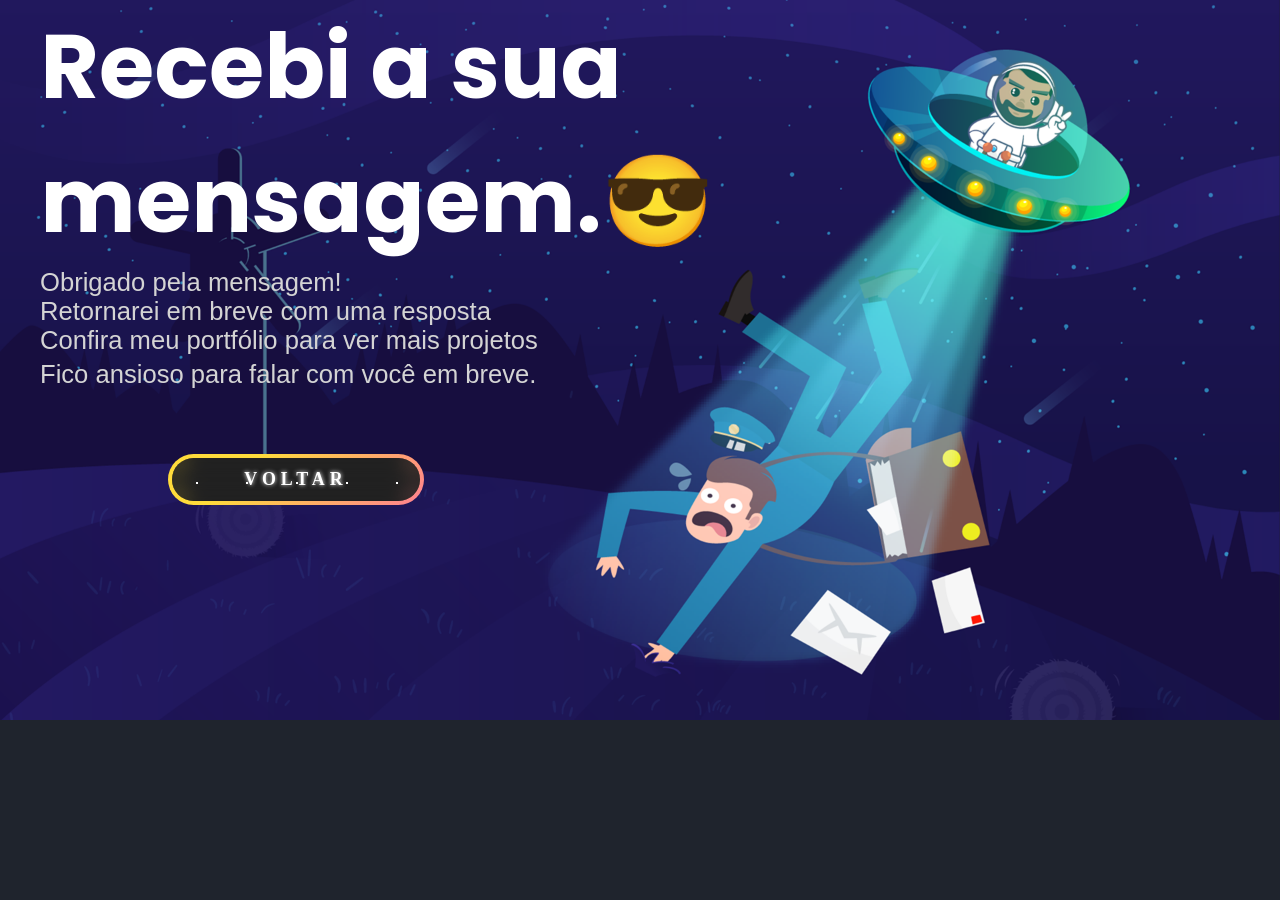
<file: obrigado.html>
<!DOCTYPE html>
<html class="thanksHtml" lang="pt-br">
<head>
    <meta charset="UTF-8">
    <meta http-equiv="X-UA-Compatible" content="IE=edge">
    <meta name="viewport" content="width=device-width, initial-scale=1.0">
    <link rel="shortcut icon" href="img/headd.ico" type="image/x-icon">
    <title>Obrigado</title> 
    <link rel="stylesheet" href="style.css">
</head>
<body class="thanksBody">
  <div class="container">
    <div class="text">
      <h1 class="thanksH1">Recebi a sua <br>mensagem.😎</h1>
      <p class="thanksP">
        Obrigado pela mensagem!<br>
        Retornarei em breve com uma resposta<br> 
        Confira meu portfólio para ver mais projetos<br>
        Fico ansioso para falar com você em breve.
      <a href="https://eudouglas.github.io/dougfolio/index.html"><button class="thanksBtn" type="button">
        <strong>VOLTAR</strong>
        <div id="container-stars">
          <div id="stars"></div>
        </div>
      
        <div id="glow">
          <div class="thanksCircle"></div>
          <div class="thanksCircle"></div>
        </button></a>
    </div>
  </div>
      <script src="main.js"></script>
</body>
</html>
</file>
<file: style.css>
@import url('https://fonts.googleapis.com/css2?family=Poppins:wght@300;400;500;600;700;800;900&display=swap');
*{
    margin: 0;
    padding: 0;
    box-sizing: border-box;
    text-decoration: none;
    border: none;
    outline: none;
    scroll-behavior: smooth;
    font-family: 'Poppins',sans-serif;
}

:root {
  --bg-color: #1f242d;
  --second-bg-color: #323946;
  --text-color: #fff;
  --main-color: #6225E6; 
}

html {
    font-size: 62.5%;
    overflow-x: hidden;
}


body{
  background-color: var(--bg-color);
  color: var(--text-color);
}

section {
    min-height: 100vh;
    padding: 10rem 9% 2rem;
}
.header {
    position: fixed;
    top: 0;
    left: 0;
    width: 100%;
    padding: 2rem 9%;
    background: var(--bg-color);
    display: flex;
    justify-content: space-between;
    align-items: center;
    z-index: 100;
}

.header.sticky {
  border-bottom: 1rem solid rgba(0, 0, 0, .2);
}

.header.home {
  background: none;
}

.logo {
    width:10%;
    margin: -1rem;
    cursor:default;
    cursor: pointer;
}

.navbar a {
    font-size: 1.7rem;
    color: var(--text-color);
    margin-left: 4rem;
    transition: .3s;
}

.navbar a:hover,
.navbar a.active {
    color: var(--main-color);
}

#menu-icon {
    font-size: 3.6rem;
    color: var(--text-color);
    display: none;
}
/* home section---------------------------------------------------*/
.home {
  background-image: url(img/banner-bg.png);
  background-size:cover;
  display: flex;
  justify-content: center;
  align-items: center;
}
    .home-img img {
      width: 30vw;
      animation: floatImage 4s ease-in-out infinite;
      position: relative;
    }

    @keyframes floatImage{
      0% {
        transform: translateY(0);
      }
      50% {
        transform: translateY(-2.4rem);
      }
      100% {
        transform: translateY(0);
      }
    }
  
  .liquid-shape {
    position: absolute;
    display: flex;
    top: -12px;
    left: 12rem;
    width: 30vw;
    z-index: -1;
   }
  .liquid-shape:nth-child(2){
    filter: blur(50px);
  }

  .home-content h3 {
    font-size: 3.2rem;
    font-weight: 700;
  }

  .home-content h1 {
    font-size: 5.6rem;
    font-weight: 700;
    line-height: 1.3;
  }

  .home-content p {
    font-size: 1.6rem;
  }

  .multiple-text {
    color: var(--text-color);
  }

  span {
    color:  var(--main-color);
  }
  .buttonDownload {
    display: flex;
    position: relative;
    padding: 10px 25px;
    background-color: var(--second-bg-color);
    color:var(--text-color);
    font-family: sans-serif;
    text-decoration: none;
    font-size:1.5rem;
    text-align: center;
    text-indent: 15px;
    border: none;
    margin-top: 3%;
   }
   
   .buttonDownload:hover {
    background-color: #262b35;
    color: var(--text-color);
   }
   
   .buttonDownload:before, .buttonDownload:after {
    content: ' ';
    display: block;
    position: absolute;
    left: 15px;
    top: 52%;
   }
   
   .buttonDownload:before {
    width: 10px;
    height: 2px;
    border-style: solid;
    border-width: 0 2px 2px;
   }
   
   .buttonDownload:after {
    width: 0;
    height: 0;
    margin-left: 3px;
    margin-top: -7px;
    border-style: solid;
    border-width: 4px 4px 0 4px;
    border-color: transparent;
    border-top-color: inherit;
    animation: downloadArrow 1s linear infinite;
    animation-play-state: paused;
   }
   
   .buttonDownload:hover:before {
    border-color: #cdefbd;
   }
   
   .buttonDownload:hover:after {
    border-top-color: #FBC638;
    animation-play-state: running;
   }
   
   @keyframes downloadArrow {
    0% {
     margin-top: -7px;
     opacity: 1;
    }
   
    0.001% {
     margin-top: -15px;
     opacity: 0.4;
    }
   
    50% {
     opacity: 1;
    }
   
    100% {
     margin-top: 0;
     opacity: 0.4;
    }
   }

  .social-links,.flex-center {
    display:flex;
    position:relative;
    align-items: center;
    left: -2px;
  }
  
  .social-btn {
    cursor: pointer;
    height: 50px;
    width: 50px;
    font-family: 'Titillium Web', sans-serif;
    color: var(--text-color);
    border-radius: 10px;
    box-shadow: 0px 10px 10px rgba(0,0,0,0.1);
    background:var(--second-bg-color);
    margin: 5px;
    transition: 0.3s;
    justify-content: center;
  }
  
  .social-btn svg {
    height: 24px;
    width: 24px;
  }
 
  .social-btn span {
    width: 0px;
    overflow: hidden;
    transition: 0.3s;
    text-align: center;
    margin-left: 5px;
    color: var(--text-color);
  }
  
  .social-btn:hover {
    width: 150px;
    border-radius: 5px;
  }
  
  .social-btn:hover span {
    padding: 2px;
    width: 80px;
  }
  
  #Facebook svg, #Instagram svg,  #linkedin, #github {
    fill:#9c9c9c;
  }

  .cta {
    display: flex;
    padding: 11px 33px;
    text-decoration: none;
    font-family: 'Poppins', sans-serif;
    font-size: 255%;
    color: var(--text-color);
    background: var(--main-color);
    transition: 1s;
    box-shadow: 6px 6px 0 black;
    transform: skewX(-15deg);
    border: none;
  }
  
  .cta:focus {
    outline: none;
  }
  
  .cta:hover {
    transition: 0.5s;
    box-shadow: 10px 10px 0 #FBC638;
  }
  
  .cta .second {
    transition: 0.5s;
    margin-right: 0px;
  }
  
  .cta:hover  .second {
    transition: 0.5s;
    margin-right: 45px;
  }
  
  .spanRm {
    transform: skewX(15deg);
    color: var(--text-color);
  }
  
  .second {
    width: 20px;
    margin-left: 30px;
    position: relative;
    top: 12%;
  }
  
  .one {
    transition: 0.4s;
    transform: translateX(-60%);
  }
  
  .two {
    transition: 0.5s;
    transform: translateX(-30%);
  }
  
  .cta:hover .three {
    animation: color_anim 1s infinite 0.2s;
  }
  
  .cta:hover .one {
    transform: translateX(0%);
    animation: color_anim 1s infinite 0.6s;
  }
  
  .cta:hover .two {
    transform: translateX(0%);
    animation: color_anim 1s infinite 0.4s;
  }
  
  @keyframes color_anim {
    0% {
      fill: white;
    }
  
    50% {
      fill: #FBC638;
    }
  
    100% {
      fill: white;
    }
  }
  .iconlink {
    color: #1f242d;
    font-size: 1rem;
  }

/* sobre section---------------------------------------------------*/
  .sobre {
    display: flex;
    justify-content: center;
    align-items: center;
    gap: 2rem;
    background-color: var(--second-bg-color);
  }

  .sobre-img img {
    width: 35vw;
  }

  .heading {
    text-align: center;
    font-size: 4.5rem; 
   }
   .sobre-content h2{
    text-align: left;
    line-height: 1.2; 
   }
   .sobre-content h3 {
      font-size: 2.6rem;
   }

   .sobre-content p {
    font-size: 1.6rem;
    margin: 2rem 0 3rem;
   }

   /* servicos section---------------------------------------------------*/
   .servicos h2 {
      margin-bottom: 5rem;
   }

   .servicos-container {
      display:flex;
      justify-content: center;
      align-items: center;
      flex-wrap: wrap;
      gap: 2rem;
   }

   .servicos-container .servicos-box {
    flex: 1 1 30rem;
    background: var(--second-bg-color);
    padding: 3rem 2rem 4rem;
    border-radius: 2rem;
    text-align: center;
    border: .2rem solid var(--bg--color);
    transition: .5s ease;
   }

   .servicos-container .servicos-box:hover {
    border-color: var(--main-color);
    transform: scale(1.02);
   }
   
   .servicos-box i {
    font-size: 7rem;
    color: var(--main-color);
   }
   .servicos-box h3 {
    font-size: 2.6rem;
   }

   .servicos-box p {
    font-size: 1.6rem;
    margin: 1rem 0 3rem;
   }

   .btn {
    padding: 10px 20px;
    border: none;
    font-size: 200%;
    color: var(--text-color);
    border-radius: 7px;
    letter-spacing: 4px;
    font-weight: 700;
    text-transform: uppercase;
    transition: 0.5s;
    transition-property: box-shadow;
  }
  
  .btn {
    background: var(--main-color);
    box-shadow: 0 0 25px var(--main-color);
  }
  
  .btn:hover {
    box-shadow: 0 0 5px var(--main-color),
                0 0 25px var(--main-color),
                0 0 50px var(--main-color),
                0 0 100px var(--main-color);
  }

   /* habilidade section---------------------------------------------------*/
   .habilidades {
    background: var(--second-bg-color);
   }
   .habilidade-main {
    width: 100%;
    display: grid;
    grid-template-columns: repeat(2,1fr);
    grid-row-gap:30px;
    grid-column-gap: 50px;
   }

   .habilidade-bar {
    margin-bottom: 2.3rem;
   }

   .habilidade-main h3{
    margin-bottom: 2rem;
    font-size: 2rem;
    text-align: center;
   }

   .habilidade-left .habilidade-bar .info {
    display:flex;
    justify-content: space-between;
    align-items:center;
    padding: 0 10px;
   }
   .habilidade-left .habilidade-bar .bar {
    width: 100%;
    height: 10px;
    background-color: var(--bg-color);
    border-radius: 25px;
    margin-top: 10px;
    position: relative;
   }
   .habilidade-bar .bar span {
    width: 50%;
    height: 100%;
    position: absolute;
    left: 0;
    background: var(--main-color);
    border-radius: 25px;
    box-shadow: 0 0 10px var(--main-color),
                0 0 20px var(--main-color);
   }

   .habilidade-bar .bar .html{
    width: 79%;
    animation: html 2s;
   }
   @keyframes html{
    0% {
      width: 0%;
    }
    100%{
      width: 79%;
    }
   }

   .habilidade-bar .bar .figma{
    width: 75%;
    animation: figma 3s;
   }
   @keyframes figma{
    0% {
      width: 0%;
    }
    100%{
      width: 75%;
    }
   }

   .habilidade-bar .bar .javascript{
    width: 80%;
    animation: javascript 4s;
   }
   @keyframes javascript{
    0% {
      width: 0%;
    }
    100%{
      width: 80%;
    }
   }
   .habilidade-bar .bar .css{
    width: 90%;
    animation: css 5s;
   }
   @keyframes css{
    0% {
      width: 0%;
    }
    100%{
      width: 90%;
    }
   }
   
   .habilidade-bar .bar .angular{
    width: 83%;
    animation: angular 5s;
   }
   @keyframes angular{
    0% {
      width: 0%;
    }
    100%{
      width: 83%;
    }
   }

   .habilidade-bar .bar .react{
    width: 68%;
    animation: react 5s;
   }
   @keyframes react{
    0% {
      width: 0%;
    }
    100%{
      width: 68%;
    }
   }
   /*habilidade right*/
   .profissional{
    display: grid;
    grid-template-columns: 1fr 1fr;
   }

   .box{
    position: relative;
    margin: 10px 0;
    flex:1 1 15rem;
   }
   .box .texto{
    text-align: center;
    color: var(--text-color);
    font-size: 1rem;
   }

   .box .texto big{
    font: 400;
    letter-spacing: 1px;
    position: absolute;
    top: 40%;
    left:50%;
    transform: translate(-50% , -50%);
   }

   .box .texto small {
    display: block;
    font-weight: 600;

   }
   .circulo{
    width: 100%;
    height: 120px;
    display: flex;
    justify-content: center;
    align-items: center;
   }

   .circulo .ponteiro{
    width: 2px;
    height: 10px;
    background-color: var(--bg-color);
    position: absolute;
    border-radius: 3px;
    transform: rotate(calc(var(--i)*var(--root))) translateY(-45px);
   }

   .ponteiro.marked {
    animation: glow 0.4s linear forwards;
    animation-delay: calc(var(--i)*0.05s);
    
   }

   @keyframes glow {
    0%{
      background: var(--bg-color);
      box-shadow: none;
    }
    100%{
      background: var(--main-color);
      box-shadow: 0 0 10px var(--main-color),
                  0 0 20px var(--main-color);
                
    }
   }  
   /* projetos section---------------------------------------------------*/
   .projetos {
    background: var(--bg-color);
   }

   .projetos h2 {
    margin-bottom: 4rem;
   }

   .projetos-container{
    display: grid;
    grid-template-columns: repeat(3, 1fr);
    align-items: center;
    gap: 2.5rem;
   } 

   .filter-buttons{
    margin: 2rem;
    text-align: center;
   }

   .filter-buttons .pjBtn{
    background: none;
    outline: none;
    border: none;
    cursor: pointer;
    font-size: 1.9rem;
    font-weight: 600;
    letter-spacing: .4px;
    margin-left: 1.3rem;
    color: var(--text-color);
  }

  .filter-buttons .pjBtn:hover {
    color:var(--main-color)
  }
  
   .projetos-container .projetos-box {
    position: relative;
    border-radius: 2rem;
    box-shadow: 0 0 1rem var(--bg--color);
    overflow: hidden;
    display: flex;
   }

   .projetos-box img {
    width: 100%;
   }

   .projetos-box:hover img {
    transform:scale(1.1);
   }
   .projetos-box .projetos-layer {
    position: absolute;
    bottom: 0;
    left: 0;
    width: 100%;
    height:100%;
    background: linear-gradient(rgba(0, 0, 0, .1), var(--main-color));
    display: flex;
    justify-content: center;
    align-items: center;
    flex-direction: column;
    text-align: center;
    padding: 0 4rem;
    transform: translateY(100%);
    transition: .5s ease;
   }

   .projetos-box:hover .projetos-layer {
    transform: translateY(0);
   }

   .projetos-layer h4 {
    font-size: 3rem;
   }

   .projetos-layer p {
    font-size: 2rem;
    margin: 2rem 0;
   }  
   .button {
    position: relative;
    width: 150px;
    height: 40px;
    cursor: pointer;
    display: flex;
    align-items: center;
    border: 1px solid #17795E;
    background-color: #209978;
    overflow: hidden;
  }
  
  .button, .button__icon, .button__text {
    transition: all 0.3s;
  }
  
  .button .button__text {
    transform: translateX(22px);
    color: #fff;
    font-weight: 600;
  }
  
  .button .button__icon {
    position: absolute;
    transform: translateX(109px);
    height: 100%;
    width: 39px;
    background-color: #17795E;
    display: flex;
    align-items: center;
    justify-content: center;
  }
  
  .button .svg {
    width: 20px;
    fill: #fff;
  }
  
  .button:hover {
    background: #17795E;
  }
  
  .button:hover .button__text {
    color: transparent;
  }
  
  .button:hover .button__icon {
    width: 148px;
    transform: translateX(0);
  }
  
  .button:active .button__icon {
    background-color: #146c54;
  }
  
  .button:active {
    border: 1px solid #146c54;
  }
  .projetos-layer a i {
    font-size: 2rem;
    color: var(--second-bg-color);
  }

  /* contato section ---------------------------------------------------*/
  .contato {
    background: var(--second-bg-color);
   }

  .contato h2 {
    margin-bottom: 3rem;
  }

  .contato form {
    max-width:70rem;
    margin: 1rem auto;
    text-align: center;
    margin-bottom: 3rem;
  }

  .contato form .input-box {
    display: flex;
    justify-content: space-between;
    flex-wrap: wrap;
  }

  .contato form .input-box input,
  .contato form textarea {
    width: 100%;
    padding: 1.5rem;
    font-size: 1.6rem;
    color: var(--text-color);
    background: var(--bg-color);
    border-radius: .8rem;
    margin: .7rem 0;
  }

  .contato form .input-box input {
    width: 49%;
  }
  
  .contato form textarea {
    resize: none;
  }

  .contato form .btn {
    margin-top: 2rem;
    cursor: pointer;  
  }
  /*footer section ---------------------------------------------------*/

  .footer {
    display: flex;
    justify-content: space-between;
    align-items: center;
    flex-wrap: wrap;
    padding: 2rem 9%;
    background: var(--bg-color);
  }

  .footer-text p {
    font-size: 1.6rem;
  }

  .btnFooter {
    font-size: 20px;
    background-color: var(--text-color);
    color: var(--second-bg-color);
    width: 45px;
    height: 45px;
    opacity: 0.75;
    border: 1px solid var(--text-color);
    border-radius: 8px;
    cursor: pointer;
    animation: bounce_513 1s infinite;
  }
  
  @keyframes bounce_513 {
    0%,
      100% {
      transform: translateY(-25%);
      animation-timing-function: cubic-bezier(0.8, 0, 1, 1);
    }
  
    50% {
      transform: translateY(0);
      animation-timing-function: cubic-bezier(0, 0, 0.2, 1);
    }
  }

  /* PAGINA DE OBRIGADO  ---------------------------------------------------*/

  .thanksHtml {
    font-size: 62.5%;
    overflow-x: hidden;
  }


  .thanksBody{
    background-image: url(img/ufodoug.png);
    background-size:cover;
    background-repeat: no-repeat;
  }
  .thanksH1 {
    font-size: 7vw;
    margin-left: 4rem;
  }
  .thanksP {
    font-size: 2vw;
    margin-left: 4rem;
    color:rgb(212, 212, 212);
    font-family:Verdana, Geneva, Tahoma, sans-serif;
  }

  .thanksBtn {
    position: relative;
    margin-top: 6rem;
    left: 10vw;
    display: flex;
    justify-content: center;
    align-items: center;
    width: 20vw;
    height: 4vw;
    background-size: 300% 300%;
    backdrop-filter: blur(1rem);
    border-radius: 5rem;
    transition: 0.5s;
    animation: gradient_301 5s ease infinite;
    border: double 4px transparent;
    background-image: linear-gradient(#212121, #212121),  linear-gradient(137.48deg, #ffdb3b 10%,#FE53BB 45%, #8F51EA 67%, #0044ff 87%);
    background-origin: border-box;
    background-clip: content-box, border-box;
  }
  
  #container-stars {
    position: absolute;
    z-index: -1;
    width: 100%;
    height: 100%;
    overflow: hidden;
    transition: 0.5s;
    backdrop-filter: blur(1rem);
    border-radius: 5rem;
  }
  
  strong {
    z-index: 2;
    font-family: 'Avalors Personal Use';
    font-size: 1.4vw;
    letter-spacing: 5px;
    color: #FFFFFF;
    text-shadow: 0 0 4px white;
  }
  
  #glow {
    position: absolute;
    display: flex;
    width: 12rem;
  }
  
  .circle {
    width: 100%;
    height: 30px;
    filter: blur(2rem);
    animation: pulse_3011 4s infinite;
    z-index: -1;
  }
  
  .circle:nth-of-type(1) {
    background: rgba(254, 83, 186, 0.636);
  }
  
  .circle:nth-of-type(2) {
    background: rgba(142, 81, 234, 0.704);
  }
  
  .thanksBtn:hover #container-stars {
    z-index: 1;
    background-color: #212121;
  }
  
  .thanksBtn:hover {
    transform: scale(1.1)
  }
  
  .thanksBtn:active {
    border: double 4px #FE53BB;
    background-origin: border-box;
    background-clip: content-box, border-box;
    animation: none;
  }
  
  .thanksBtn:active .circle {
    background: #FE53BB;
  }
  
  #stars {
    position: relative;
    background: transparent;
    width: 200rem;
    height: 200rem;
  }
  
  #stars::after {
    content: "";
    position: absolute;
    top: -10rem;
    left: -100rem;
    width: 100%;
    height: 100%;
    animation: animStarRotate 90s linear infinite;
  }
  
  #stars::after {
    background-image: radial-gradient(#ffffff 1px, transparent 1%);
    background-size: 50px 50px;
  }
  
  #stars::before {
    content: "";
    position: absolute;
    top: 0;
    left: -50%;
    width: 170%;
    height: 500%;
    animation: animStar 60s linear infinite;
  }
  
  #stars::before {
    background-image: radial-gradient(#ffffff 1px, transparent 1%);
    background-size: 50px 50px;
    opacity: 0.5;
  }
  
  @keyframes animStar {
    from {
      transform: translateY(0);
    }
  
    to {
      transform: translateY(-135rem);
    }
  }
  
  @keyframes animStarRotate {
    from {
      transform: rotate(360deg);
    }
  
    to {
      transform: rotate(0);
    }
  }
  
  @keyframes gradient_301 {
    0% {
      background-position: 0% 50%;
    }
  
    50% {
      background-position: 100% 50%;
    }
  
    100% {
      background-position: 0% 50%;
    }
  }
  
  @keyframes pulse_3011 {
    0% {
      transform: scale(0.75);
      box-shadow: 0 0 0 0 rgba(0, 0, 0, 0.7);
    }
  
    70% {
      transform: scale(1);
      box-shadow: 0 0 0 10px rgba(0, 0, 0, 0);
    }
  
    100% {
      transform: scale(0.75);
      box-shadow: 0 0 0 0 rgba(0, 0, 0, 0);
    }
  }


  /* BRAKPOINTS  ---------------------------------------------------*/
  @media (max-width:1200px) {
    html{
      font-size: 55%;
    }
    .logo{
      width: 30%;
    }
  }
  @media (max-width:991px) {
   .header {
    padding: 2rem 3%;
   }

   section{
    padding: 10rem 3% 2rem;
   }

   .servicos {
    padding-bottom: 7rem;
   }

   .projetos {
    padding-bottom: 7rem;
   }
  .contato {
    min-height: auto;
  }

   .footer {
    padding: 2rem 3%;
   }
  }
  @media (max-width:768px) {
   #menu-icon {
    display: block;
   }

   .navbar {
    position: absolute;
    top:100%;
    left: 0;
    width: 100%;
    padding: 1rem 3%;
    background: var(--bg-color);
    border-top: .1rem solid rgba(0, 0, 0, .2);
    box-shadow: 0 .5rem 1rem rgba(0, 0, 0, .2);
    display: none;
  }
  .navbar.active {
      display: block;
  }

  .navbar a {
    display: block;
    font-size: 2rem;
    margin: 3rem 0;
  }

  .home {
    flex-direction: column;
  }

  .home-content h3 {
    font-size:  2.6rem;
  }

  .home-content h1 {
    font-size: 5rem;
  }

  .home-img img {
    width: 60vw;
    right:12vw;
    left: 1vw;
    margin-top: 4rem;
  }

  .liquid-shape{
    width: 70vw;
    margin-top: 2rem;
    right: 0.1rem;
    left: 0;
  }

  .sobre {
    flex-direction: column-reverse;
  }

  .sobre img {
    width: 60vw;
    margin-top: 4rem;
  }

  .servicos h2 {
    margin-bottom: 3rem;
  }

  .habilidade-main{
    grid-template-columns: 1fr;
  }
  .filter-buttons{
    margin: 2.5rem 0;
   }
   
  .projetos h2 {
    margin-bottom: 3rem;
  }

  .projetos-container {
    grid-template-columns: repeat(2, 1fr);
  }
  
  /*pagina de obrigado*/
  .thanksH1 {
    font-size: 8vw;
  }
  .thanksP {
    font-size: 2.1vw;

  }
  .thanksBtn {
    left: 6vw;
    width: 25vw;
    height: 5vw;

  }
  
  strong {
    font-size: 2vw;
  }
  }
  @media (max-width: 617px) {
    .projetos-container {
      grid-template-columns: 1fr;
    }
   
    /*pagina de obrigado*/
    .thanksH1 {
      font-size: 8vw;
    }
    .thanksP {
      font-size: 1.8vw;
    }
    .thanksBtn {
    top:-4vw;  
    }
  }
  @media (max-width: 450px) {
    html {
      font-size: 50%;
    }

    .contato form .input-box input {
      width: 100%;
    }
    .filter-buttons .pjBtn {
      font-size: 2.5rem;
    }
    /*pagina de obrigado*/
    .thanksH1 {
      font-size: 8vw;
     }
    .thanksP {
      font-size: 1.8vw;
    }

  }
  @media (max-width: 365px) {
    .home-img img {
      width: 90vw;
    }
    
    .liquid-shape, 
    .sobre img {
      width: 90vw;
    }

    .footer {
      flex-direction: column-reverse;
    }

    .footer p {
      text-align: center;
      margin-top: 2rem;
    }

    /*pagina de obrigado*/
    .thanksP {
      font-size: 2vw;
    }
    .thanksBtn{
      top:-10vw;
      height: 6vw;
      width: 25vw;
      }
    strong{
      font-size: 2vw;
    }
  }
</file>
